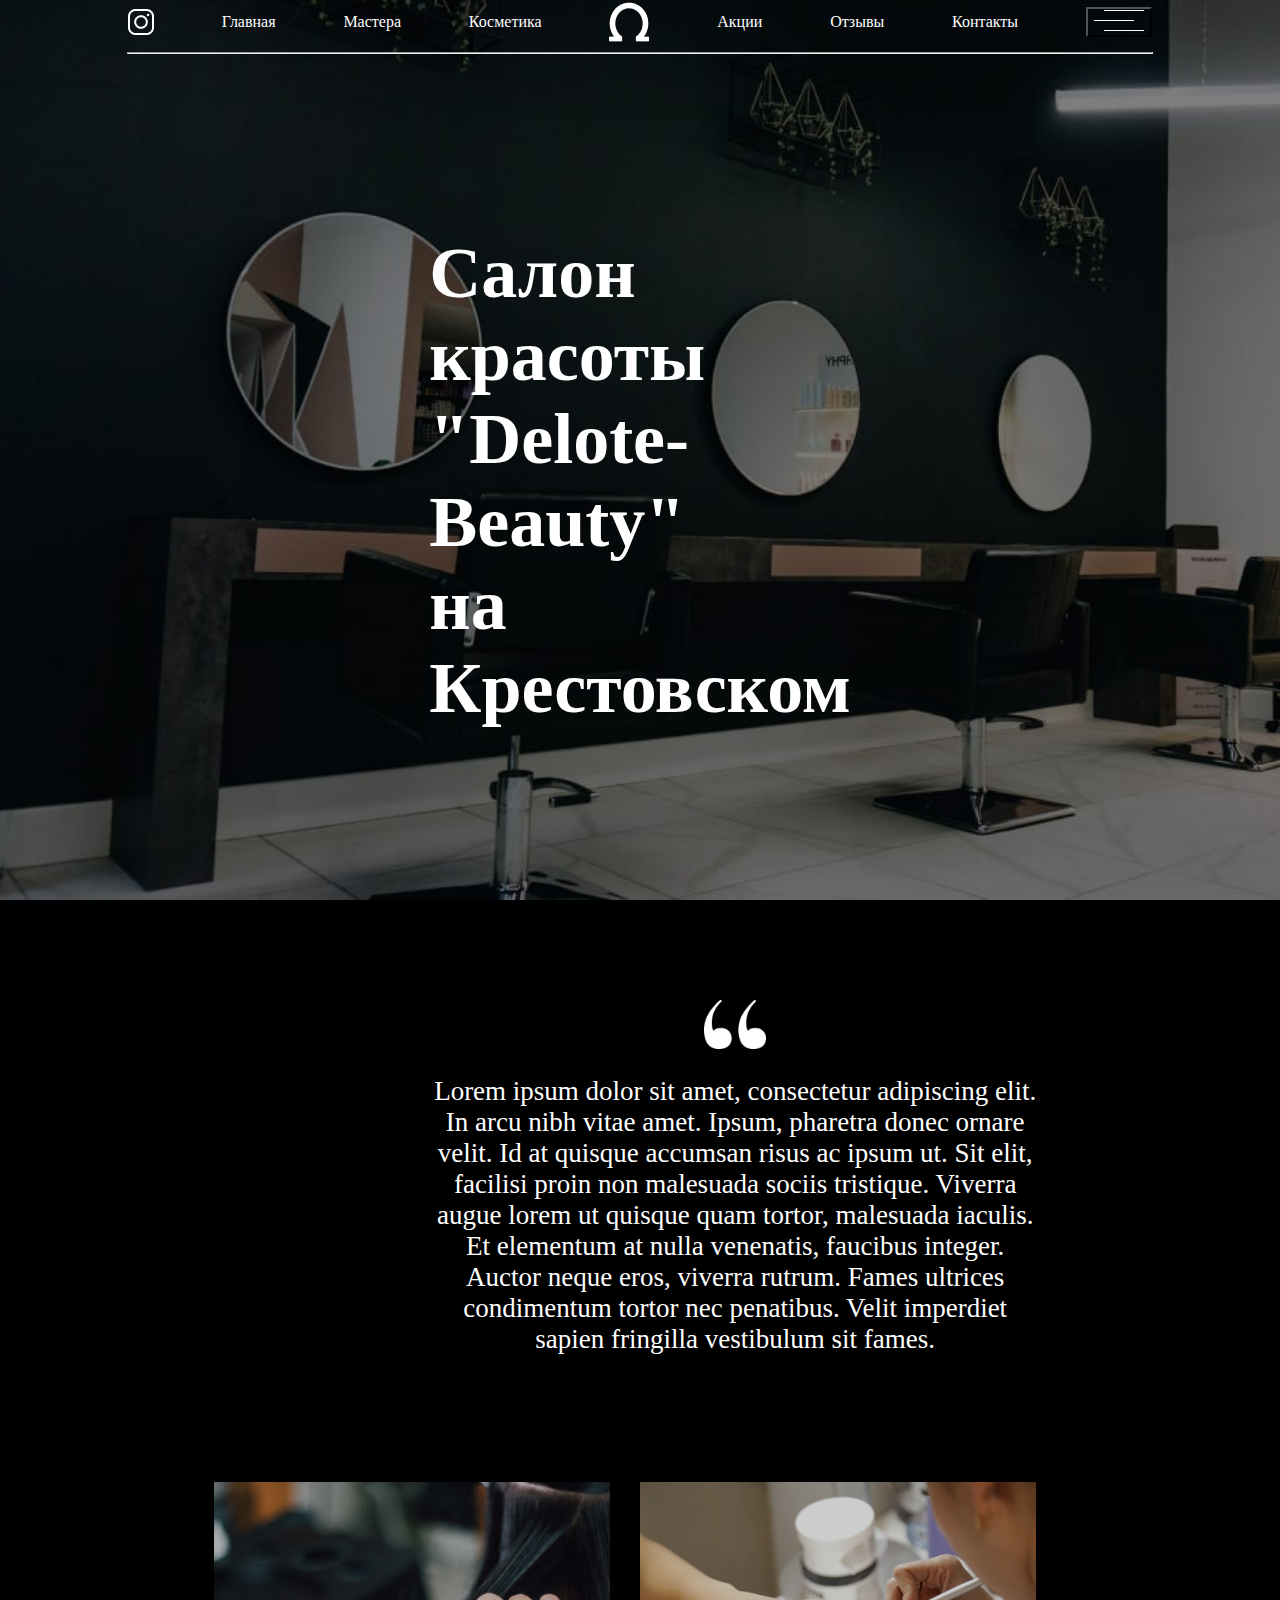
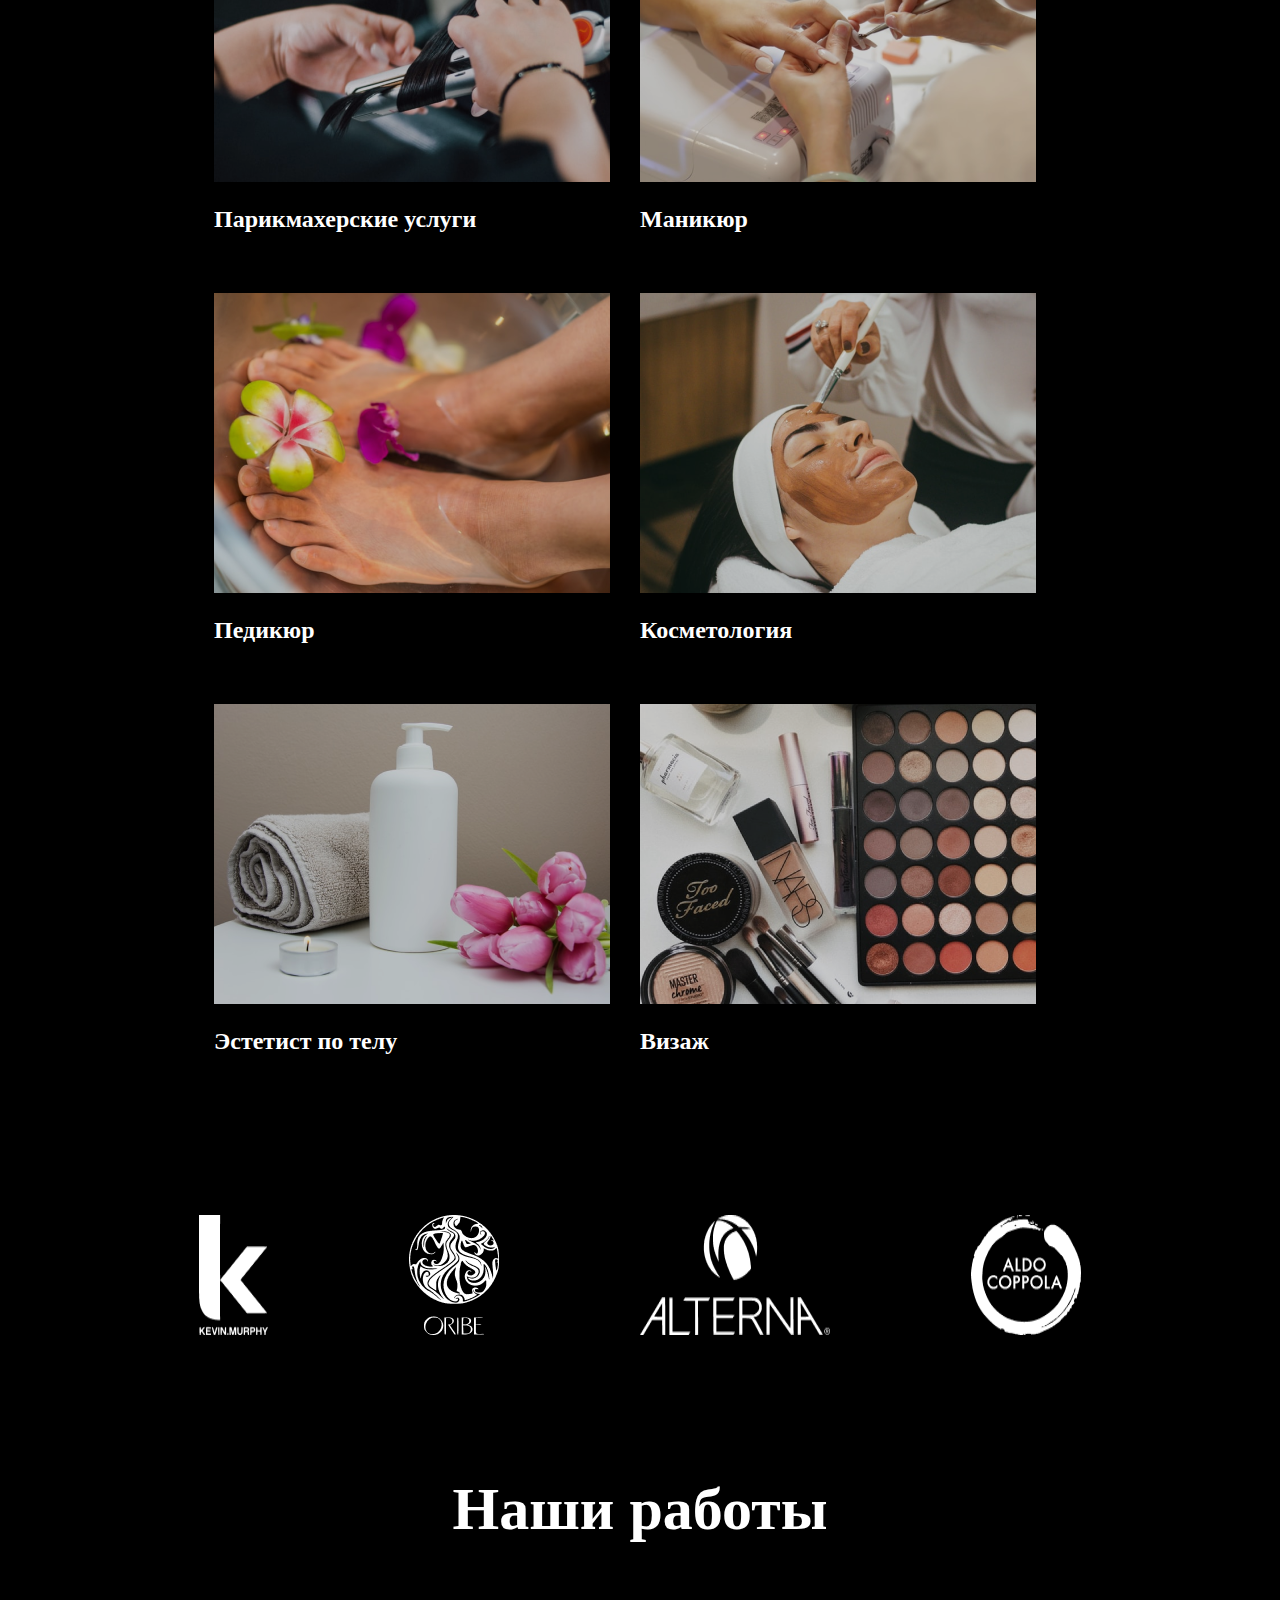
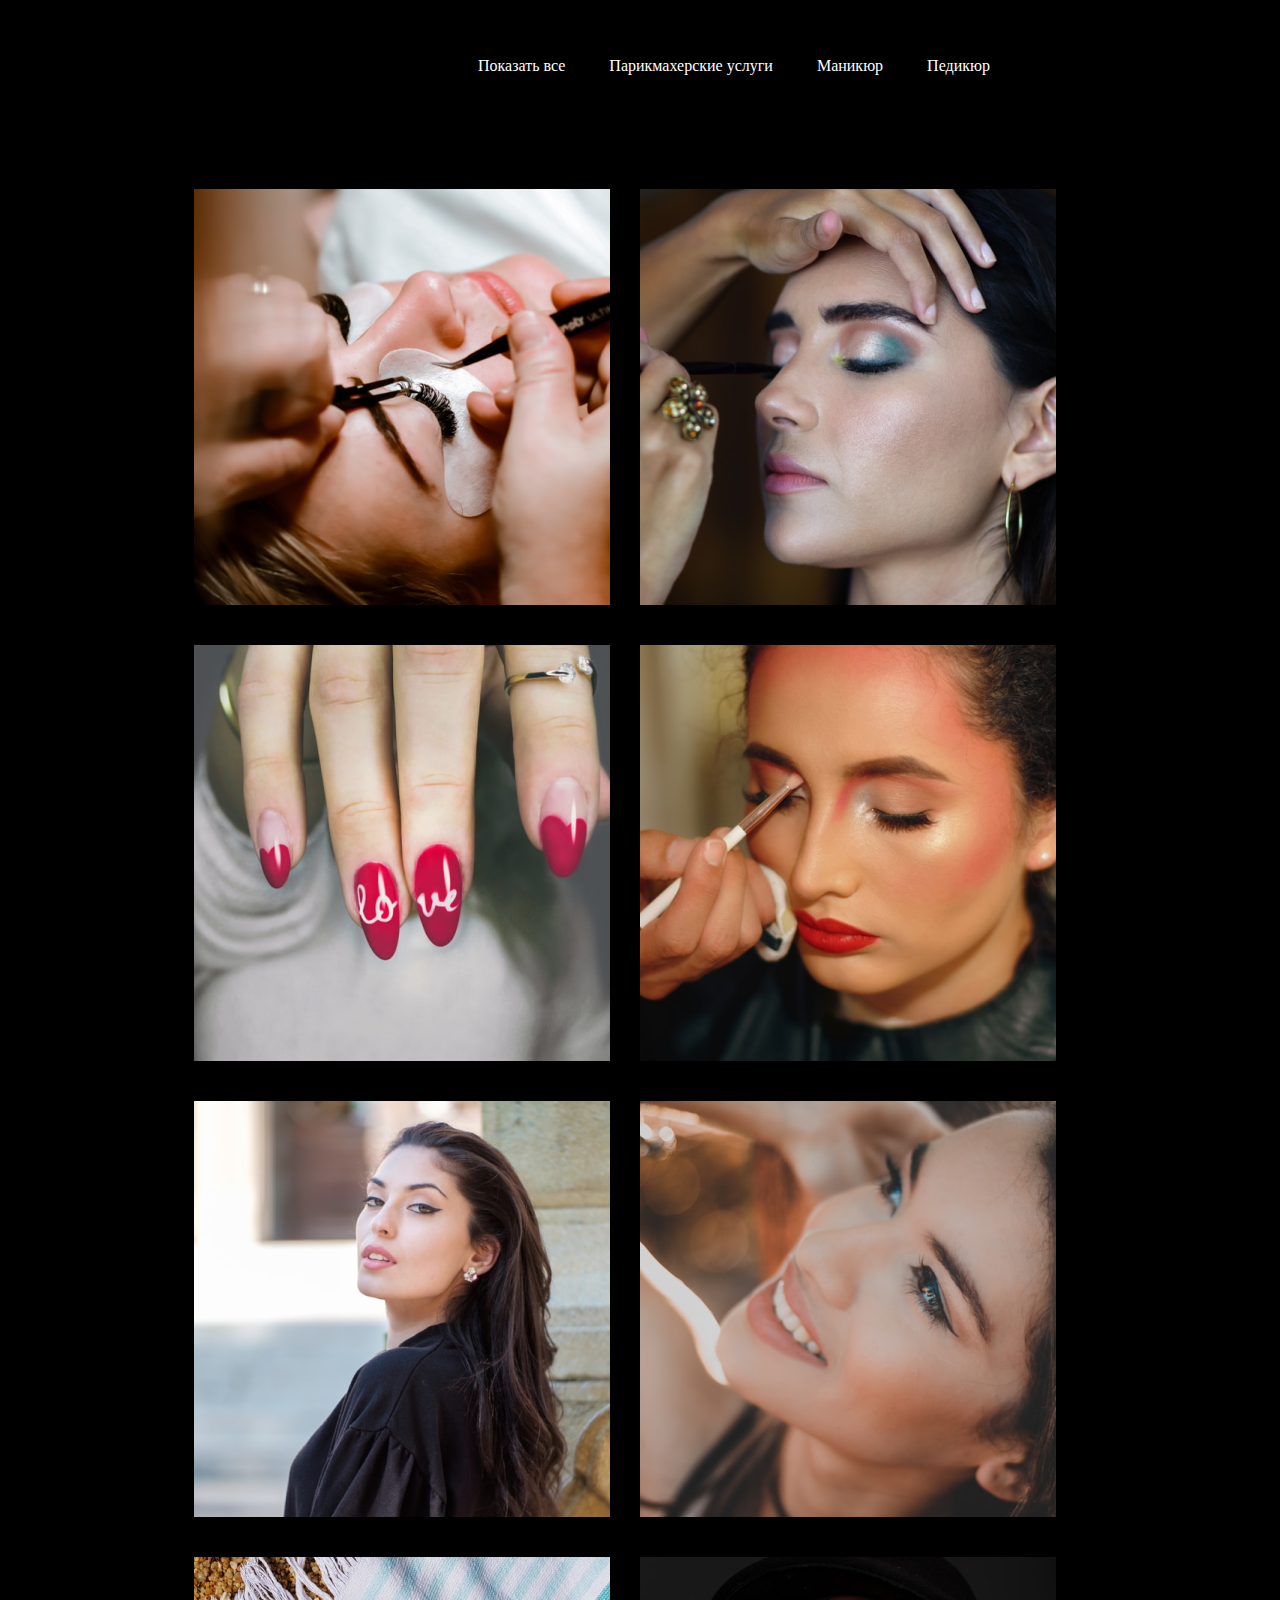
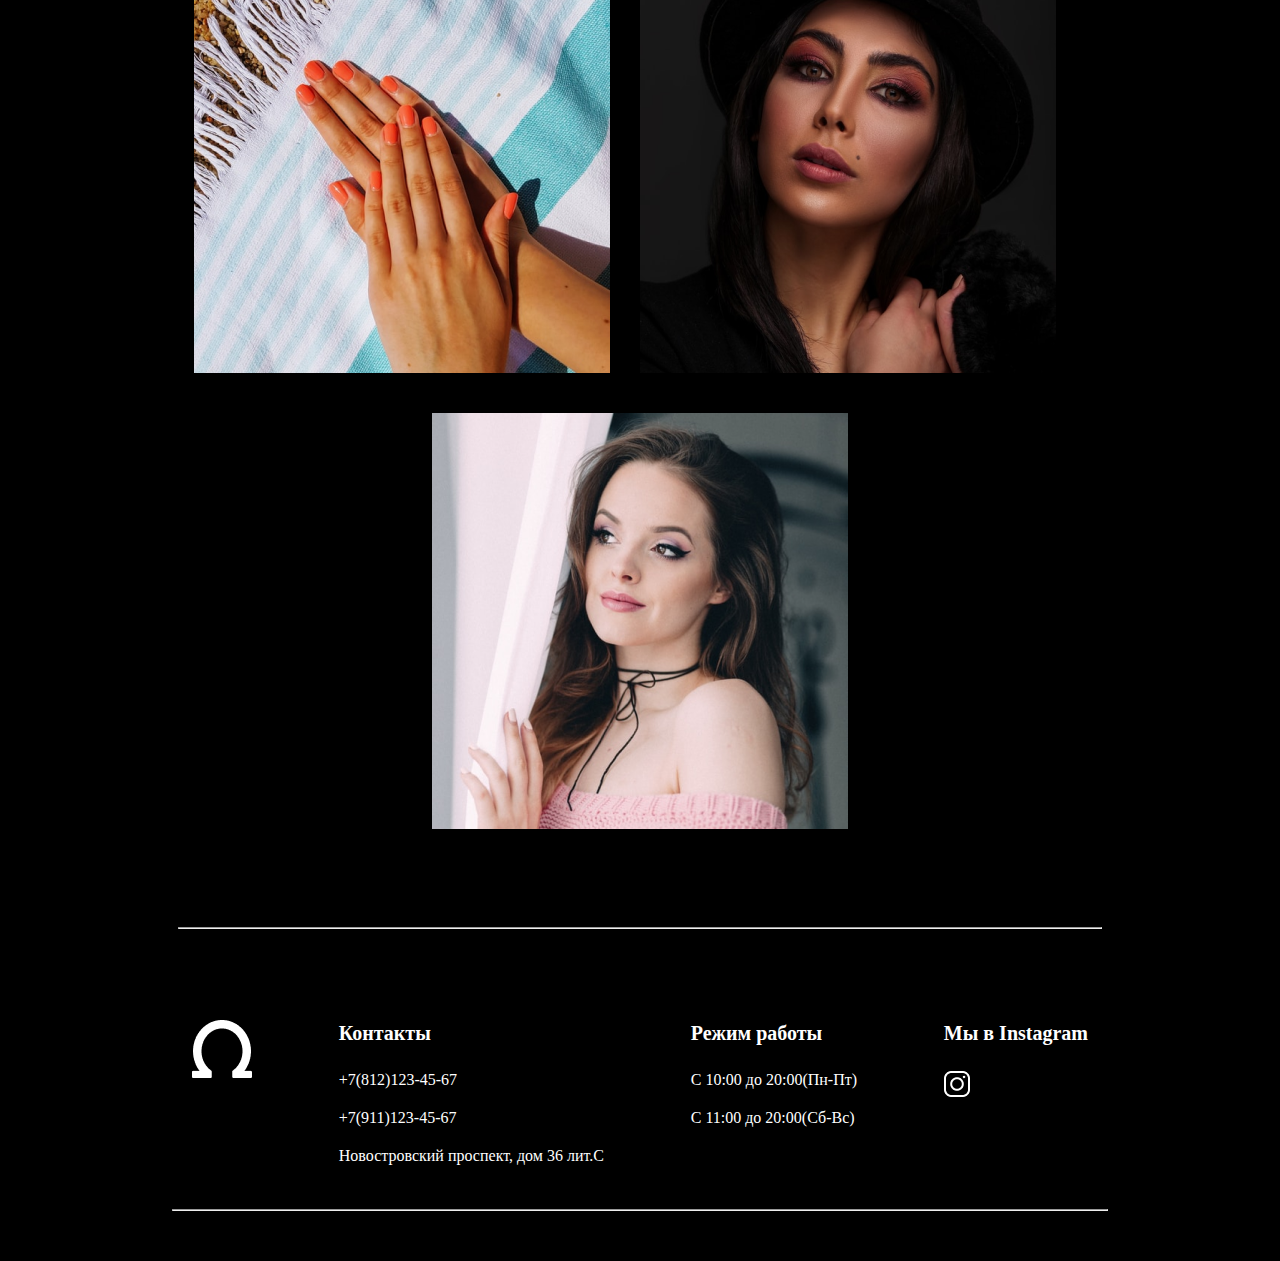
<file: index.html>
<!DOCTYPE html>
<html>
<head>
	<meta charset="utf-8">
	<meta name="viewport" content="width=device-width, initial-scale=1">
	<title></title>
<link rel="stylesheet" type="text/css" href="
./css/styles.css">

</head>
<body>

<header>
	<div id="first">
		<img src="./css/insta.png">
	
		<a href="index.html">Главная</a>
		<a href="ourMasters.html">Мастера</a>
		<a href="">Косметика</a>
		

			<img src="./css/deva.png">
	

			<a href="Price.html">Акции</a>
		<a href="">Отзывы</a>
		<a href="Contacts.html">Контакты</a>

<button id="mainbutton"><img src="./css/lines.png">
</button>



	</div>
<hr style="color:#E5E3E3; width: 80%;">









		<div id="text">
			<h1 style="font-size: 72px;">Салон красоты <br>"Delote-Beauty"<br> на Крестовском</h1>


		</div>

</header>
<article id="menu" >

 	
<div class="screen">
	
<div class="button2">		   <button id="button1"><img  src="./css/button.png">   </button></div>
<div class="screen2">
<p>Lorem ipsum dolor sit amet, consectetur adipiscing elit. Ipsum, adipiscing amet in egestas sem dui, arcu faucibus scelerisque. Nisl est felis id volutpat. Sed dolor fermentum amet lectus nibh quis. Tortor donec pellentesque leo ac placerat. Morbi.</p>
<h3>Контакты</h3>
<p>+7(812)123-45-67</p>
<p>+7(911)123-45-67</p>
<p>Новоостровский проспект, дом 36 лит. С</p>
<h3>Режим работы</h3>
<p>С 10:00-21:00(Пн-Пт)</p>
<p>С 11:00-20:00(Сб-Вс)</p>
</div>
</div>

</article>

<main>
	<article >
		<div id="alotoftext">
			<img style="width: 10%;" src="./css/kawichki.png">
			<p>Lorem ipsum dolor sit amet, consectetur adipiscing elit. In arcu nibh vitae amet. Ipsum, pharetra donec ornare velit. Id at quisque accumsan risus ac ipsum ut. Sit elit, facilisi proin non malesuada sociis tristique. Viverra augue lorem ut quisque quam tortor, malesuada iaculis. <br>
Et elementum at nulla venenatis, faucibus integer. Auctor neque eros, viverra rutrum. Fames ultrices condimentum tortor nec penatibus. Velit imperdiet sapien fringilla vestibulum sit fames.</p>

		</div>

<div id="photos">
	
<div style="margin-right: 30px; margin-bottom: 40px;">
	<img src="./css/photo1.png">
	<h2 style="color: white;">Парикмахерские услуги</h2>
</div>
<div style="margin-right: 30px; margin-bottom: 40px;">
	<img src="./css/photo2.png">
	<h2 style="color: white;">Маникюр</h2>
</div>
<div style="margin-right: 30px; margin-bottom: 40px;">
	<img src="./css/photo3.png">
	<h2 style="color: white;">Педикюр</h2>
</div>

<div style="margin-right: 30px; margin-bottom: 40px;">
	<img src="./css/photo4.png">
	<h2 style="color: white;">Косметология</h2>
</div>

<div style="margin-right: 30px; margin-bottom: 40px;">
	<img src="./css/photo5.png">
	<h2 style="color: white;">Эстетист по телу</h2>
</div>
<div style="margin-right: 30px; margin-bottom: 40px;">
	<img src="./css/photo6.png">
	<h2 style="color: white;">Визаж</h2>
</div>



</div>

<div id="smalls">
<img src="./css/small1.png">	
<img src="./css/small2.png">
<img src="./css/small3.png">
<img src="./css/small4.png">

</div>


<div id="ourworks">
	
	<h1>Наши работы</h1>
</div>

<div id="showall">
	<a id="name" href="">Показать все</a>
<a id="name" href="">Парикмахерские услуги</a>
<a id="name" href="">Маникюр</a>
<a  id="name"href="">Педикюр</a>
</div>






<div id="girls">
	<img style="margin-right: 30px; margin-bottom: 40px;" src="./css/girl1.png">
	<img style="margin-right: 30px; margin-bottom: 40px;"src="./css/girl2.png">
	<img style="margin-right: 30px; margin-bottom: 40px;" src="./css/girl3.png">
	<img style="margin-right: 30px; margin-bottom: 40px;"src="./css/girl4.png">
	<img style="margin-right: 30px; margin-bottom: 40px;" src="./css/girl5.png">
	<img style="margin-right: 30px; margin-bottom: 40px;" src="./css/girl6.png">
	<img style="margin-right: 30px; margin-bottom: 40px;" src="./css/girl7.png">
	<img style="margin-right: 30px; margin-bottom: 40px;" src="./css/girl8.png">
	<img src="./css/girl9.png">
	
</div>
<div>
	<br>
	<br>
	<br>
	<br>
	<br>
	<hr style="color:#E5E3E3; width: 90%;margin-bottom: 50px;">
	</div>
	</article>



</main>


<footer>


<div>
<img style="margin-top: 40px;" src="./css/podkowa.png">
</div>



<dl>  
	
	<dt><h4>
	Контакты</h4>
</dt>
<dd>+7(812)123-45-67</dd>
<dd>+7(911)123-45-67</dd>
<dd>Новостровский проспект, дом 36 лит.С</dd>
</dl>

<dl>
	
<dt><h4>
	Режим работы</h4>
</dt>
<dd>С 10:00 до 20:00(Пн-Пт)</dd>
<dd>С 11:00 до 20:00(Сб-Вс)</dd>


</dl>


<dl>
	
<dt><h4>
	Мы в Instagram</h4>
</dt>
<img style="margin-left:40px ;" src="./css/insta.png">
<dl>

	




</footer>

<hr style="color:#E5E3E3; width: 73%;margin-bottom: 50px;">
	

<script  type="text/javascript"   src="js/main.js"  ></script>

</body>





</html>
</file>
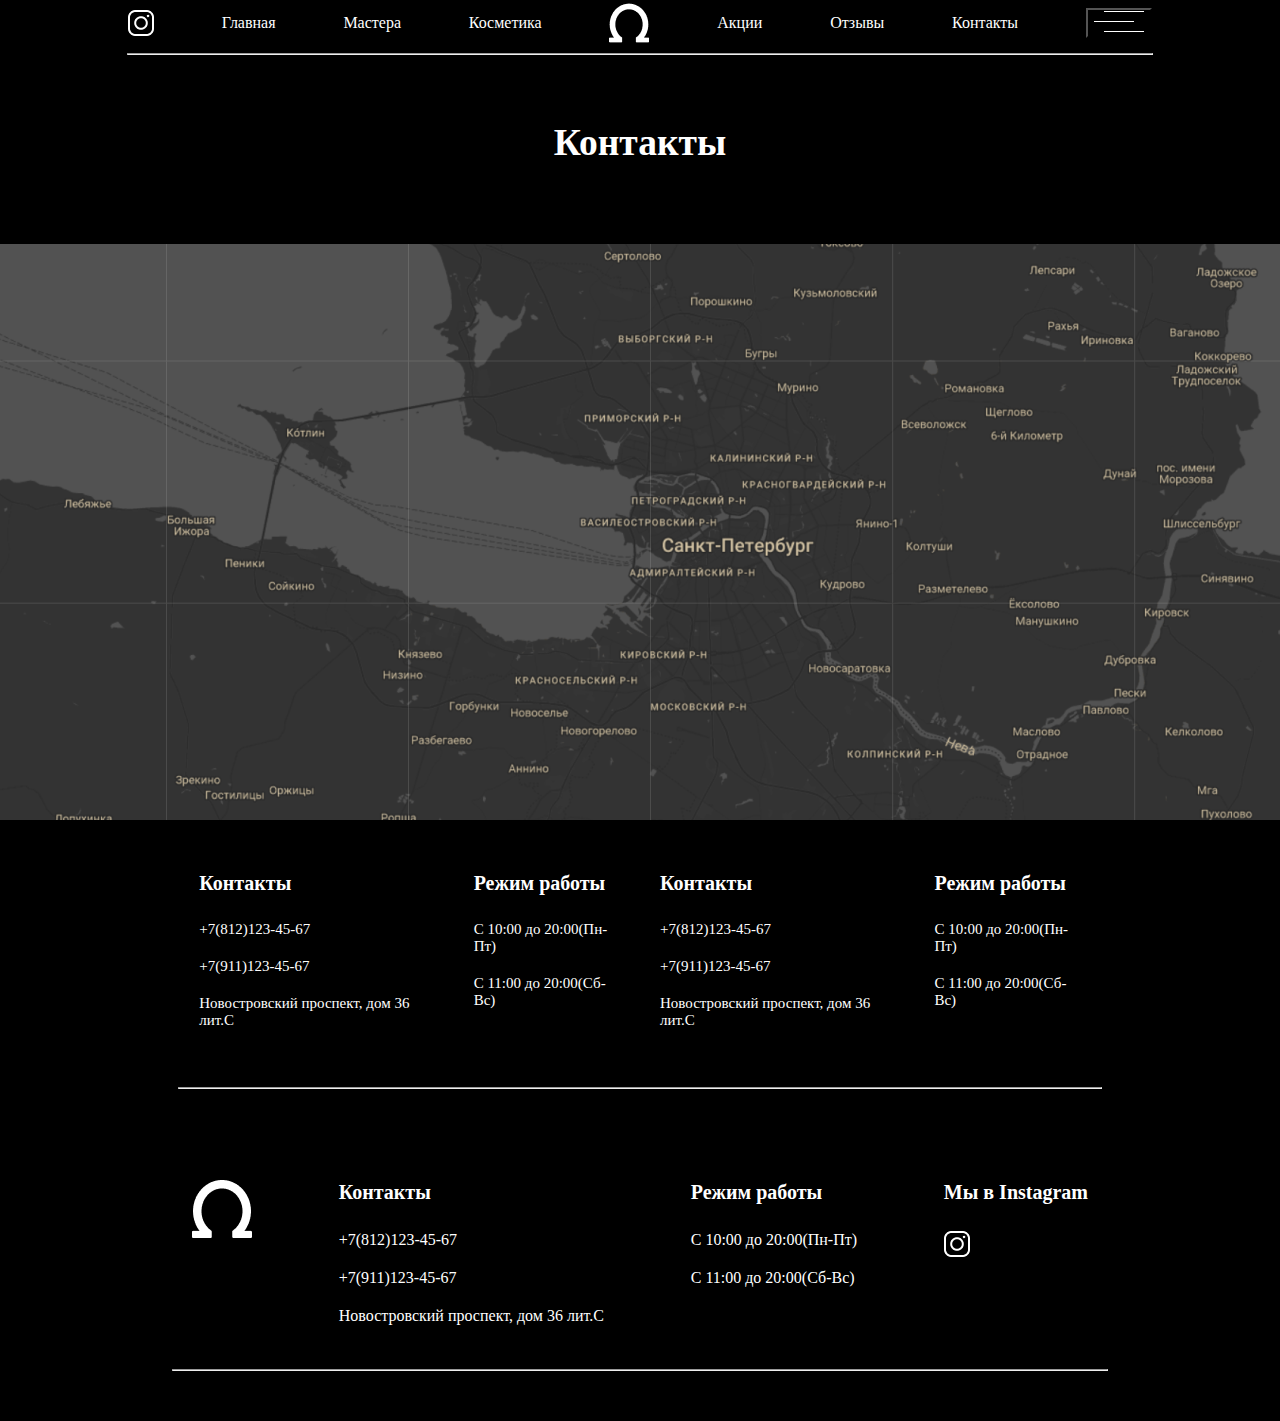
<file: Contacts.html>
<!DOCTYPE html>
<html>
<head>
	<meta charset="utf-8">
	<meta name="viewport" content="width=device-width, initial-scale=1">
	<title></title>
	<link rel="stylesheet" type="text/css" href="
./css/styles.css">
</head>
<body>
<article class="header">
	<div id="first">
		<img src="./css/insta.png">
	
		<a href="index.html">Главная</a>
		<a href="ourMasters.html">Мастера</a>
		<a href="">Косметика</a>
		

			<img src="./css/deva.png">
	

			<a href="Price.html">Акции</a>
		<a href="">Отзывы</a>
		<a href="Contacts.html">Контакты</a>

<button><img src="./css/lines.png">
</button>



	</div>
<hr style="color:#E5E3E3; width: 80%;">

</article>

<main  class="main2">
	<h2 style="color: white; margin-bottom:80px">Контакты</h2>
	<img src="./css/countries.png">



<article class="contacts">




<dl>  
	
	<dt><h4>
	Контакты</h4>
</dt>
<dd>+7(812)123-45-67</dd>
<dd>+7(911)123-45-67</dd>
<dd>Новостровский проспект, дом 36 лит.С</dd>
</dl>

<dl>
	
<dt><h4>
	Режим работы</h4>
</dt>
<dd>С 10:00 до 20:00(Пн-Пт)</dd>
<dd>С 11:00 до 20:00(Сб-Вс)</dd>


</dl>

<dl>  
	
	<dt><h4>
	Контакты</h4>
</dt>
<dd>+7(812)123-45-67</dd>
<dd>+7(911)123-45-67</dd>
<dd>Новостровский проспект, дом 36 лит.С</dd>
</dl>

<dl>
	
<dt><h4>
	Режим работы</h4>
</dt>
<dd>С 10:00 до 20:00(Пн-Пт)</dd>
<dd>С 11:00 до 20:00(Сб-Вс)</dd>


</dl>


















	

</article>
	

<hr style="color:#E5E3E3; width: 90%;margin-bottom: 50px;">









</main>

<footer>


<div>
<img style="margin-top: 40px;" src="./css/podkowa.png">
</div>



<dl>  
	
	<dt><h4>
	Контакты</h4>
</dt>
<dd>+7(812)123-45-67</dd>
<dd>+7(911)123-45-67</dd>
<dd>Новостровский проспект, дом 36 лит.С</dd>
</dl>

<dl>
	
<dt><h4>
	Режим работы</h4>
</dt>
<dd>С 10:00 до 20:00(Пн-Пт)</dd>
<dd>С 11:00 до 20:00(Сб-Вс)</dd>


</dl>


<dl>
	
<dt><h4>
	Мы в Instagram</h4>
</dt>
<img style="margin-left:40px ;" src="./css/insta.png">
<dl>

	




</footer>

<hr style="color:#E5E3E3; width: 73%;margin-bottom: 50px;">


</body>
</html>
</file>
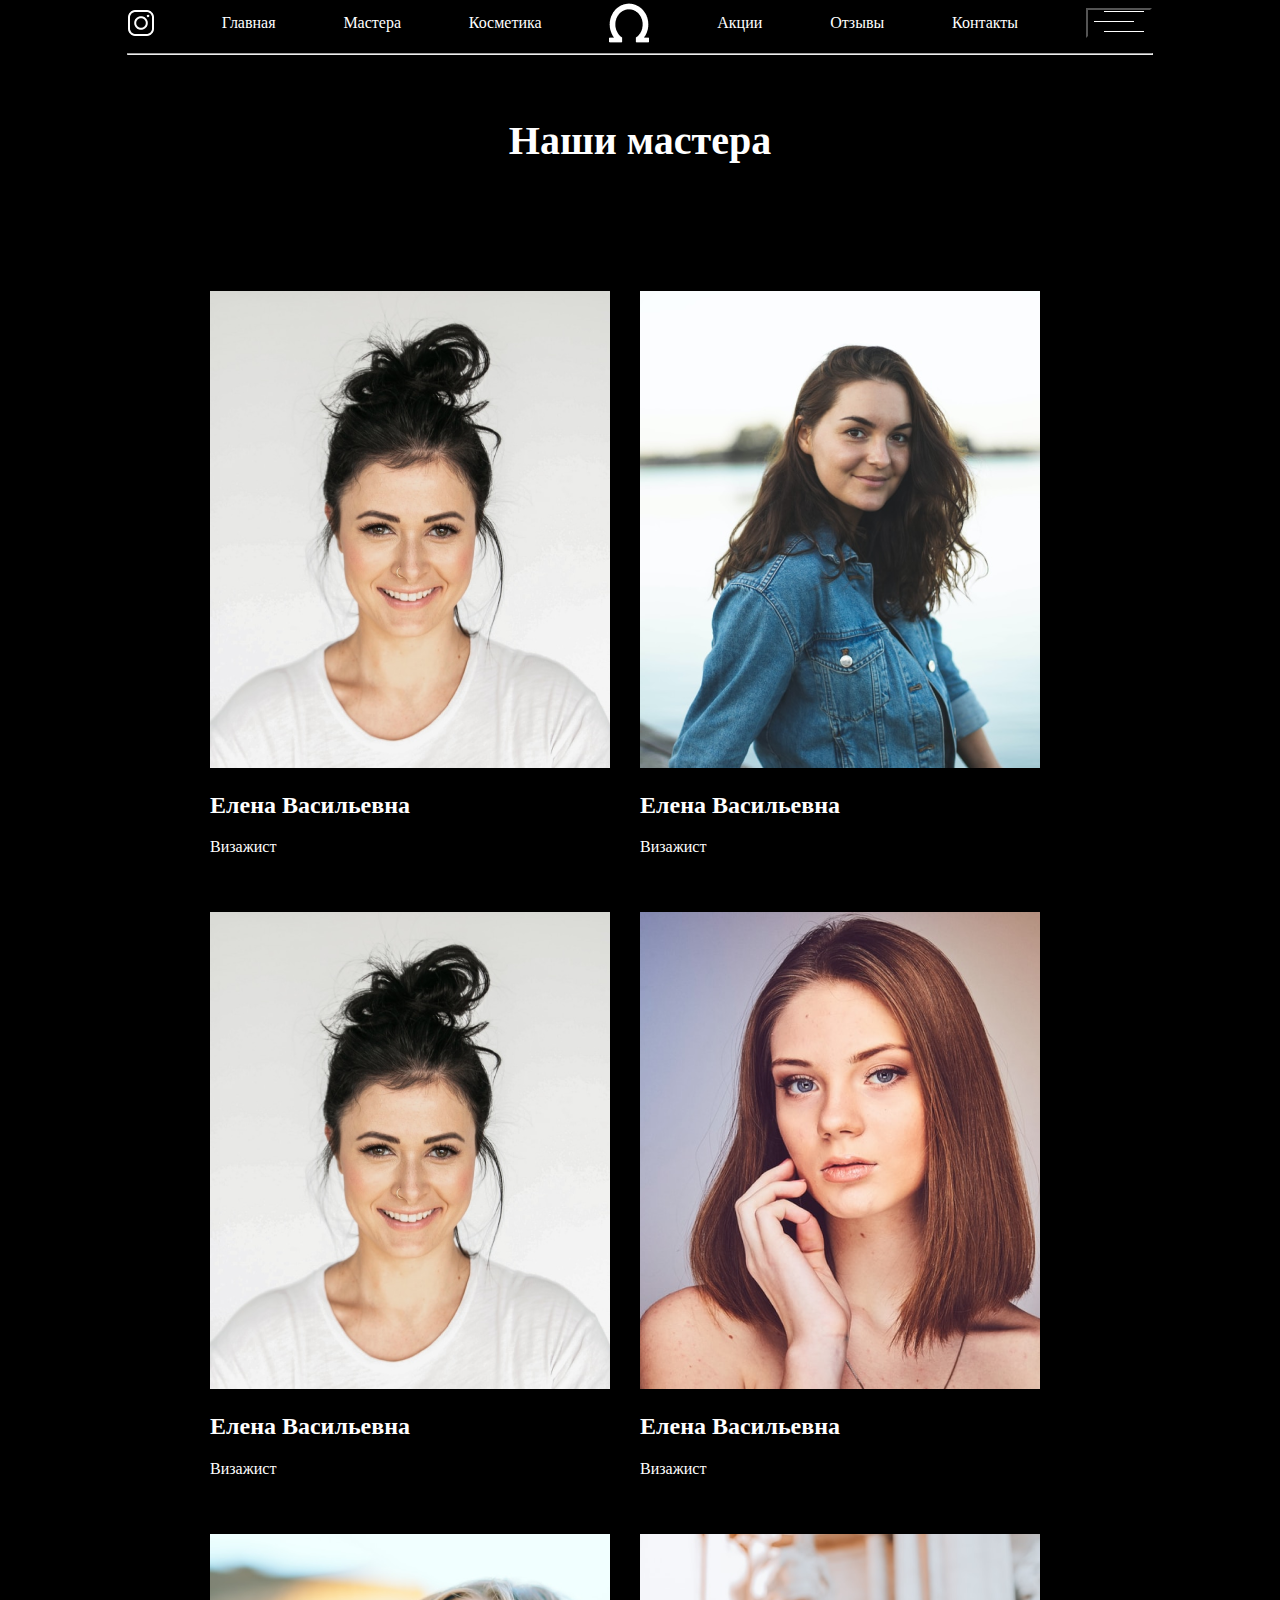
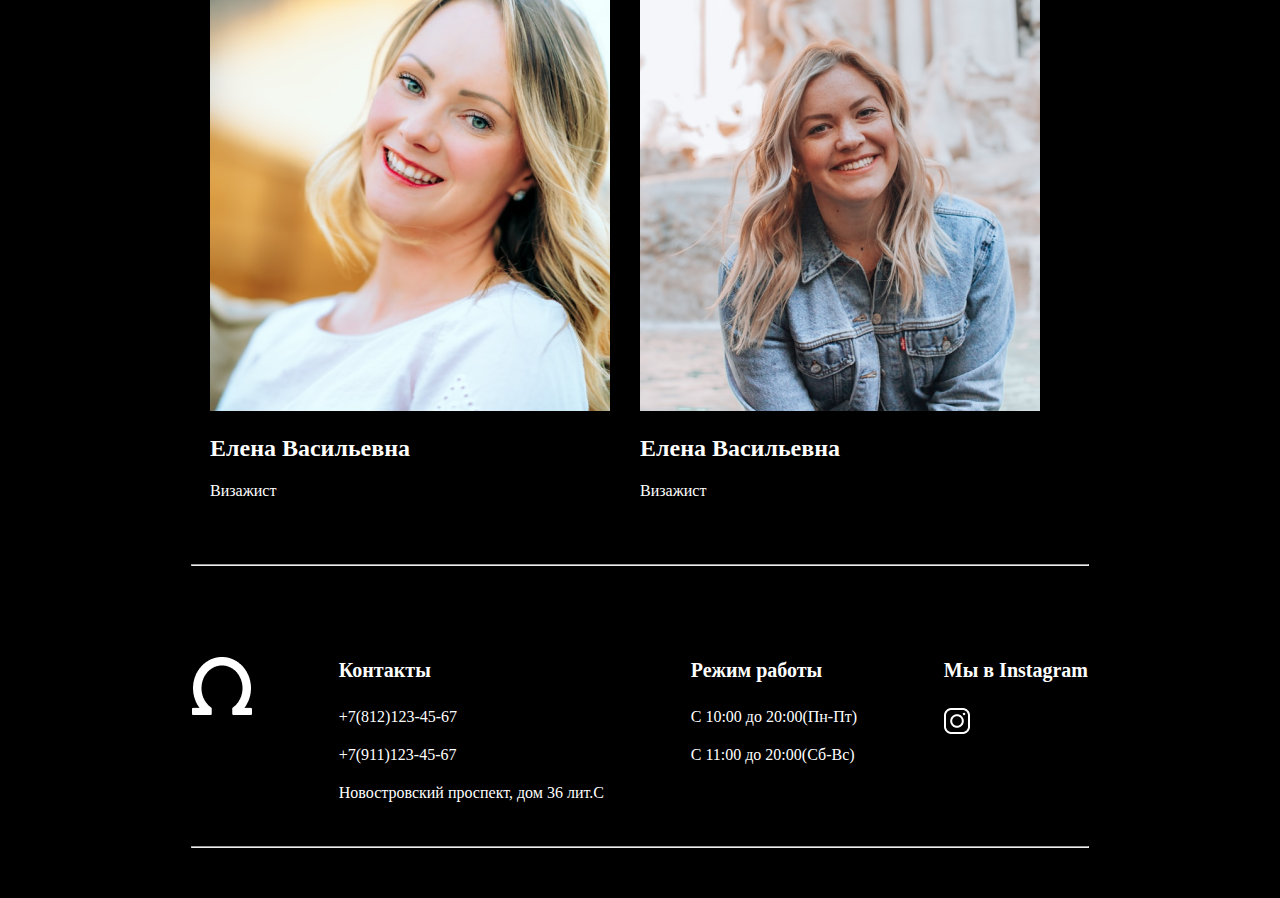
<file: ourMasters.html>
<!DOCTYPE html>
<html>
<head>
	<meta charset="utf-8">
	<meta name="viewport" content="width=device-width, initial-scale=1">
	<title></title>
	<link rel="stylesheet" type="text/css" href="
./css/styles.css">
</head>
<body>
<article class="header">
	<div id="first">
		<img src="./css/insta.png">
	
		<a href="index.html">Главная</a>
		<a href="ourMasters.html">Мастера</a>
		<a href="">Косметика</a>
		

			<img src="./css/deva.png">
	

			<a href="Price.html">Акции</a>
		<a href="">Отзывы</a>
		<a href="Contacts.html">Контакты</a>
<button><img src="./css/lines.png">
</button>



	</div>
<hr style="color:#E5E3E3; width: 80%;">

</article>

<main class="main">
	
<h1 style="color:white; width: 100%; text-align: center; font-size: 40px;">Наши мастера</h1>

<div id="photos">
	
<div style="margin-right: 30px; margin-bottom: 40px;">
	<img src="./css/1.png">
	<h2 style="color: white;">Елена Васильевна</h2>
	<p style="color:white">Визажист</p>
</div>
<div style="margin-right: 30px; margin-bottom: 40px;">
	<img src="./css/2.png">
	<h2 style="color: white;">Елена Васильевна</h2>
	<p style="color:white">Визажист</p>
</div>
<div style="margin-right: 30px; margin-bottom: 40px;">
	<img src="./css/1.png">
	<h2 style="color: white;">Елена Васильевна</h2>
	<p style="color:white">Визажист</p>
</div>

<div style="margin-right: 30px; margin-bottom: 40px;">
	<img src="./css/4.png">
	<h2 style="color: white;">Елена Васильевна</h2>
	<p style="color:white">Визажист</p>
</div>

<div style="margin-right: 30px; margin-bottom: 40px;">
	<img src="./css/5.png">
	<h2 style="color: white;">Елена Васильевна</h2>
	<p style="color:white">Визажист</p>
</div>
<div style="margin-right: 30px; margin-bottom: 40px;">
	<img src="./css/6.png">
	<h2 style="color: white;">Елена Васильевна</h2>
	<p style="color:white">Визажист</p>
</div>



</div>



</main>

<hr style="color:#E5E3E3; width: 70%;margin-bottom: 50px;">
<footer>


<div>
<img style="margin-top: 40px;" src="./css/podkowa.png">
</div>



<dl>  
	
	<dt><h4>
	Контакты</h4>
</dt>
<dd>+7(812)123-45-67</dd>
<dd>+7(911)123-45-67</dd>
<dd>Новостровский проспект, дом 36 лит.С</dd>
</dl>

<dl>
	
<dt><h4>
	Режим работы</h4>
</dt>
<dd>С 10:00 до 20:00(Пн-Пт)</dd>
<dd>С 11:00 до 20:00(Сб-Вс)</dd>


</dl>


<dl>
	
<dt><h4>
	Мы в Instagram</h4>
</dt>
<img style="margin-left:40px ;" src="./css/insta.png">
<dl>

	




</footer>
<hr style="color:#E5E3E3; width: 70%;margin-bottom: 50px;">







</body>
</html>
</file>
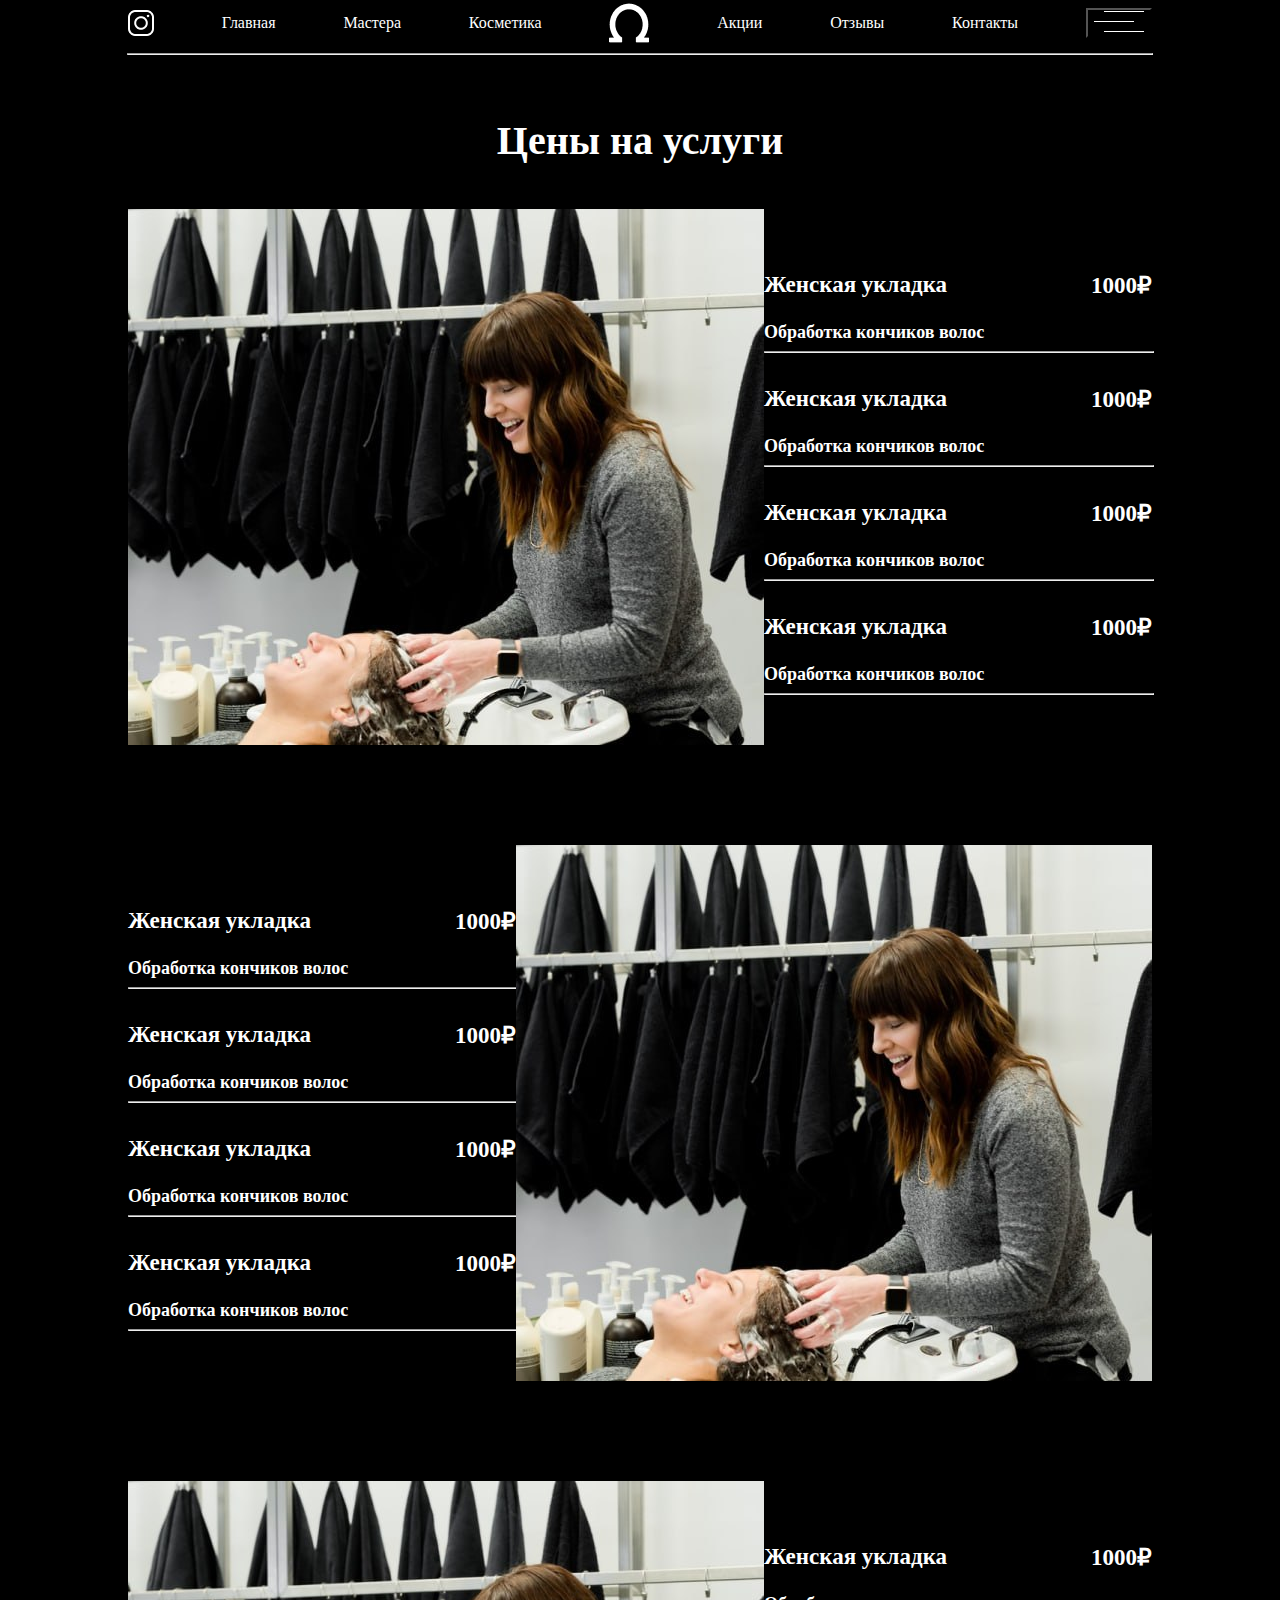
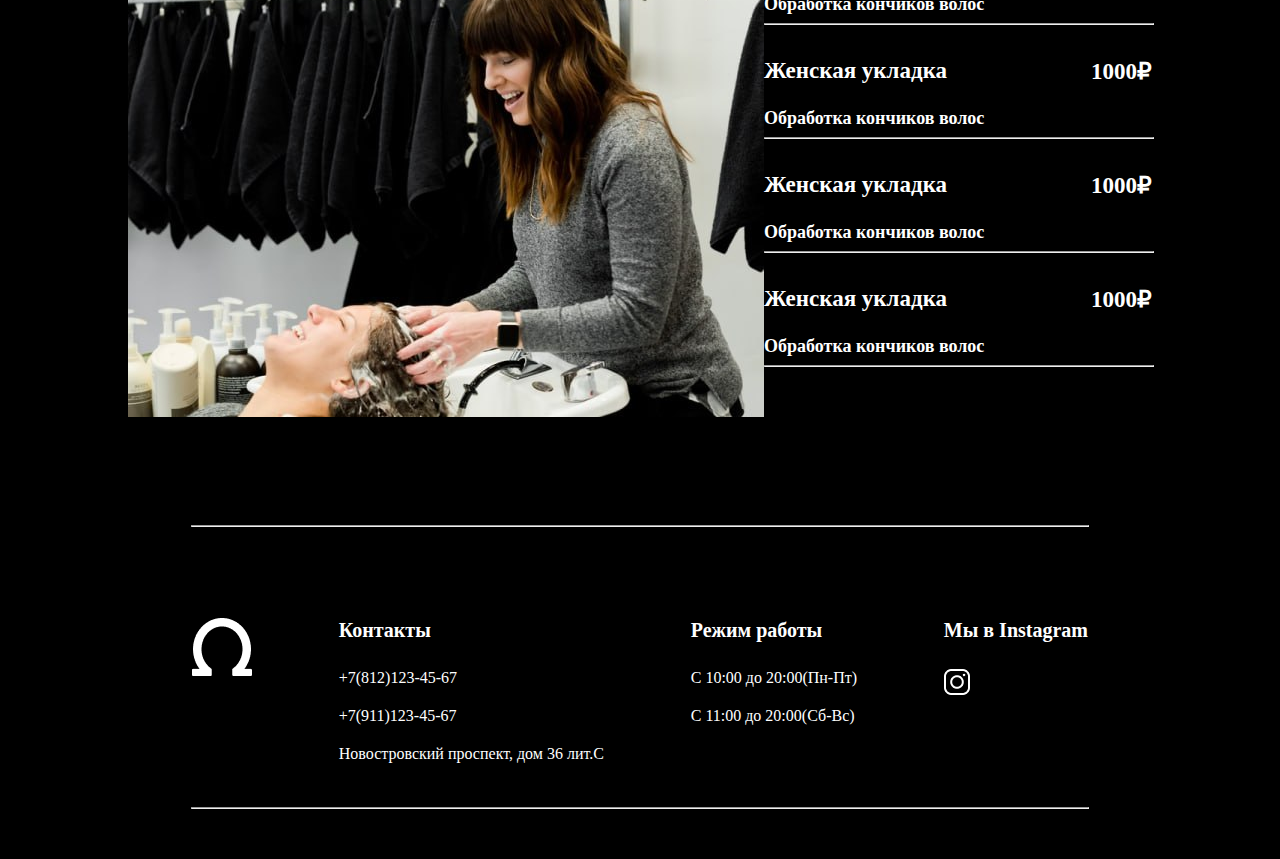
<file: Price.html>
<!DOCTYPE html>
<html>
<head>
	<meta charset="utf-8">
	<meta name="viewport" content="width=device-width, initial-scale=1">
	<title></title>
	<link rel="stylesheet" type="text/css" href="
./css/styles.css">
</head>
<body>

	<article class="header">
	<div id="first">
		<img src="./css/insta.png">
	
		<a href="index.html">Главная</a>
		<a href="ourMasters.html">Мастера</a>
		<a href="">Косметика</a>
		

			<img src="./css/deva.png">
	

			<a href="Price.html">Акции</a>
		<a href="">Отзывы</a>
		<a href="Contacts.html">Контакты</a>

<button><img src="./css/lines.png">
</button>



	</div>
<hr style="color:#E5E3E3; width: 80%;">

</article>
<main>



<article class="lastarticle">
	<div>
	<h1 style="font-size: 40px;">Цены на услуги</h1>
</div>
//Первый div
<div class="notlastdiv"> 

<img src="./css/hairdresser.jpg">


<div class="hairdress">
	
	<div>
		<div style="display: flex; justify-content: space-between;">

			<h3 >Женская укладка</h3>
<h3>1000₽</h3>
</div>

		<h6>Обработка кончиков волос</h6>


	</div>
<hr style="color:#E5E3E3; width: 100%;margin-bottom: 10px;">



<div>
		<div style="display: flex; justify-content: space-between;">

			<h3>Женская укладка</h3>
<h3>1000₽</h3>
</div>

		<h6>Обработка кончиков волос</h6>


	</div>
<hr style="color:#E5E3E3; width: 100%;margin-bottom: 10px;">

<div>
		<div style="display: flex; justify-content: space-between;">

			<h3>Женская укладка</h3>
<h3>1000₽</h3>
</div>

		<h6>Обработка кончиков волос</h6>


	</div>
<hr style="color:#E5E3E3; width: 100%;margin-bottom: 10px;">

<div>
		<div style="display: flex; justify-content: space-between;">

			<h3>Женская укладка</h3>
<h3>1000₽</h3>
</div>

		<h6>Обработка кончиков волос</h6>


	</div>
<hr style="color:#E5E3E3; width: 100%;margin-bottom: 10px;">

</div>

</div>


</article>
















<article class="lastarticle2">
	
<div class="notlastdiv"> 

<div class="hairdress">
	
	<div>
		<div style="display: flex; justify-content: space-between;">

			<h3 >Женская укладка</h3>
<h3>1000₽</h3>
</div>

		<h6>Обработка кончиков волос</h6>


	</div>
<hr style="color:#E5E3E3; width: 100%;margin-bottom: 10px;">



<div>
		<div style="display: flex; justify-content: space-between;">

			<h3>Женская укладка</h3>
<h3>1000₽</h3>
</div>

		<h6>Обработка кончиков волос</h6>


	</div>
<hr style="color:#E5E3E3; width: 100%;margin-bottom: 10px;">

<div>
		<div style="display: flex; justify-content: space-between;">

			<h3>Женская укладка</h3>
<h3>1000₽</h3>
</div>

		<h6>Обработка кончиков волос</h6>


	</div>
<hr style="color:#E5E3E3; width: 100%;margin-bottom: 10px;">

<div>
		<div style="display: flex; justify-content: space-between;">

			<h3>Женская укладка</h3>
<h3>1000₽</h3>
</div>

		<h6>Обработка кончиков волос</h6>


	</div>
<hr style="color:#E5E3E3; width: 100%;margin-bottom: 10px;">

</div>
<img src="./css/hairdresser.jpg">
</div>
</article>
















































<article class="lastarticle3">
	<div class="notlastdiv"> 

<img src="./css/hairdresser.jpg">


<div class="hairdress">
	
	<div>
		<div style="display: flex; justify-content: space-between;">

			<h3 >Женская укладка</h3>
<h3>1000₽</h3>
</div>

		<h6>Обработка кончиков волос</h6>


	</div>
<hr style="color:#E5E3E3; width: 100%;margin-bottom: 10px;">



<div>
		<div style="display: flex; justify-content: space-between;">

			<h3>Женская укладка</h3>
<h3>1000₽</h3>
</div>

		<h6>Обработка кончиков волос</h6>


	</div>
<hr style="color:#E5E3E3; width: 100%;margin-bottom: 10px;">

<div>
		<div style="display: flex; justify-content: space-between;">

			<h3>Женская укладка</h3>
<h3>1000₽</h3>
</div>

		<h6>Обработка кончиков волос</h6>


	</div>
<hr style="color:#E5E3E3; width: 100%;margin-bottom: 10px;">

<div>
		<div style="display: flex; justify-content: space-between;">

			<h3>Женская укладка</h3>
<h3>1000₽</h3>
</div>

		<h6>Обработка кончиков волос</h6>


	</div>
<hr style="color:#E5E3E3; width: 100%;margin-bottom: 10px;">

</div>

</div>


</article>








	
</article>
</main>












<hr style="color:#E5E3E3; width: 70%;margin-bottom: 50px;">

<footer>


<div>
<img style="margin-top: 40px;" src="./css/podkowa.png">
</div>



<dl>  
	
	<dt><h4>
	Контакты</h4>
</dt>
<dd>+7(812)123-45-67</dd>
<dd>+7(911)123-45-67</dd>
<dd>Новостровский проспект, дом 36 лит.С</dd>
</dl>

<dl>
	
<dt><h4>
	Режим работы</h4>
</dt>
<dd>С 10:00 до 20:00(Пн-Пт)</dd>
<dd>С 11:00 до 20:00(Сб-Вс)</dd>


</dl>


<dl>
	
<dt><h4>
	Мы в Instagram</h4>
</dt>
<img style="margin-left:40px ;" src="./css/insta.png">
<dl>

	




</footer>
<hr style="color:#E5E3E3; width: 70%;margin-bottom: 50px;">




</body>
</html>
</file>
<file: css/styles.css>
body{
	background-color: black;
	width: 100%;
	display: flex;
	flex-direction: column;
	align-items: center;
	margin: 0;
}


header{
	background-image:url(./big.jpg) ;
	height: 100vh;
	width: 100%;
	background-repeat: no-repeat;
	background-size: cover;
	display: flex;
	flex-direction: column;
	align-items: center;


}

#menu{display: none;
	width:20%;
	height: 100vh;
	background: black;
	position: absolute;
	right: 0;

}

.screen{

	display: flex;
	flex-direction: column;
	justify-content: flex-start;
	color: white;
	width: 100%;
	height:100%;
	align-items: center;
	

}

.screen2{
	display: flex;
	width: 80%;
	height: 80%;
	display: flex;
	flex-direction: column;
	justify-content: center;
	
}




#button1{
	background: none;
	border:none;

}

.button2{

width: 80%;
height: 7vh;
display: flex;
align-items: center;

}


.screen2>p{
	margin: 5px;
}

.screen2>h3{
	margin-top: 50px;
}



#first{
	display: flex;
	justify-content: space-between;
	width: 80%;
	height: 5vh;
	align-items: center;

}
header>div>a{
	color: white;
	text-decoration: none;
}

header>div>button{
	background: none;
}


#text{
	display: flex;
	justify-content: center;
	width: 30%;
	color: white;
	height: 95vh;
	align-items: center;

}

main{
display: flex;
width: 80%;
flex-direction: column;



}

#alotoftext{
	display: flex;
width: 60%;
align-items: center;
flex-direction: column;
margin-top: 100px;
margin-left: 300px;


}
#alotoftext>p{
	text-align: center;
	color: white;
	font-size: 27px;
	

}

main>article{
	width: 100%;
	
	display: flex;
justify-content: center;
flex-direction: column;

}

#photos{
	display: flex;
	justify-content: center;
	flex-wrap: wrap;
	margin-top: 100px;

}

#smalls{
	
	display: flex;
	justify-content: space-around;
	margin-top: 100px;
}


#ourworks{
	display: flex;
	justify-content: center;
	color: white;
	font-size: 30px;
	margin-top: 100px;
}

#showall{display: flex;
	justify-content: space-between;
	width: 50%;
	height: 5vh;
	align-items: center;
	margin-left: 350px;
	margin-top: 60px;
}

#name{color: white;
	text-decoration: none;
}

#girls{display: flex;
	justify-content: center;
	flex-wrap: wrap;
	margin-top: 100px;
	
	

}

footer{
	display: flex;
	justify-content: space-between;
width: 70%;
color: white;
}

dd{margin-bottom: 20px;

}
dt{margin-left: 40px;
font-size: 20px;
margin-bottom: 20px;}

.header{

	height: 10vh;
	width: 100%;
	
	
	display: flex;
	flex-direction: column;
	align-items: center;


}


.header>div>a{
	color: white;
	text-decoration: none;
}

.header>div>button{
	background: none;
}

.main2{
	
	display: flex;
	justify-content: center;
	align-items: center;
	font-size: 25px;
}

.contacts{
	
	display: flex;
	justify-content: space-between;
width: 90%;
color: white;
flex-direction: row;
margin-right: 40px;
}

.contacts>dl>dd{
	font-size: 15px;
}

.lastarticle{
	width: 100%;
	display: flex;
justify-content: center;
flex-direction: column;

align-items: center;

}



main>article>div>h1{
	color: white;
}


.notlastdiv{
	display: flex;
	justify-content: space-between;
	
	width: 100%;
	align-items: center;
}



.hairdress{
	color: white;
width: 45%;

}

h6{margin: 0px;
font-size: 18px;}


.hairdress>div>div>h3{
font-size:23px;
}

.lastarticle2{
	width: 100%;
	display: flex;
justify-content: center;
flex-direction: column;
margin-top: 100px;
align-items: center;

}


.lastarticle3{
width: 100%;
	display: flex;
justify-content: center;
flex-direction: column;
margin-top: 100px;
margin-bottom: 100px;
align-items: center;


}
</file>
